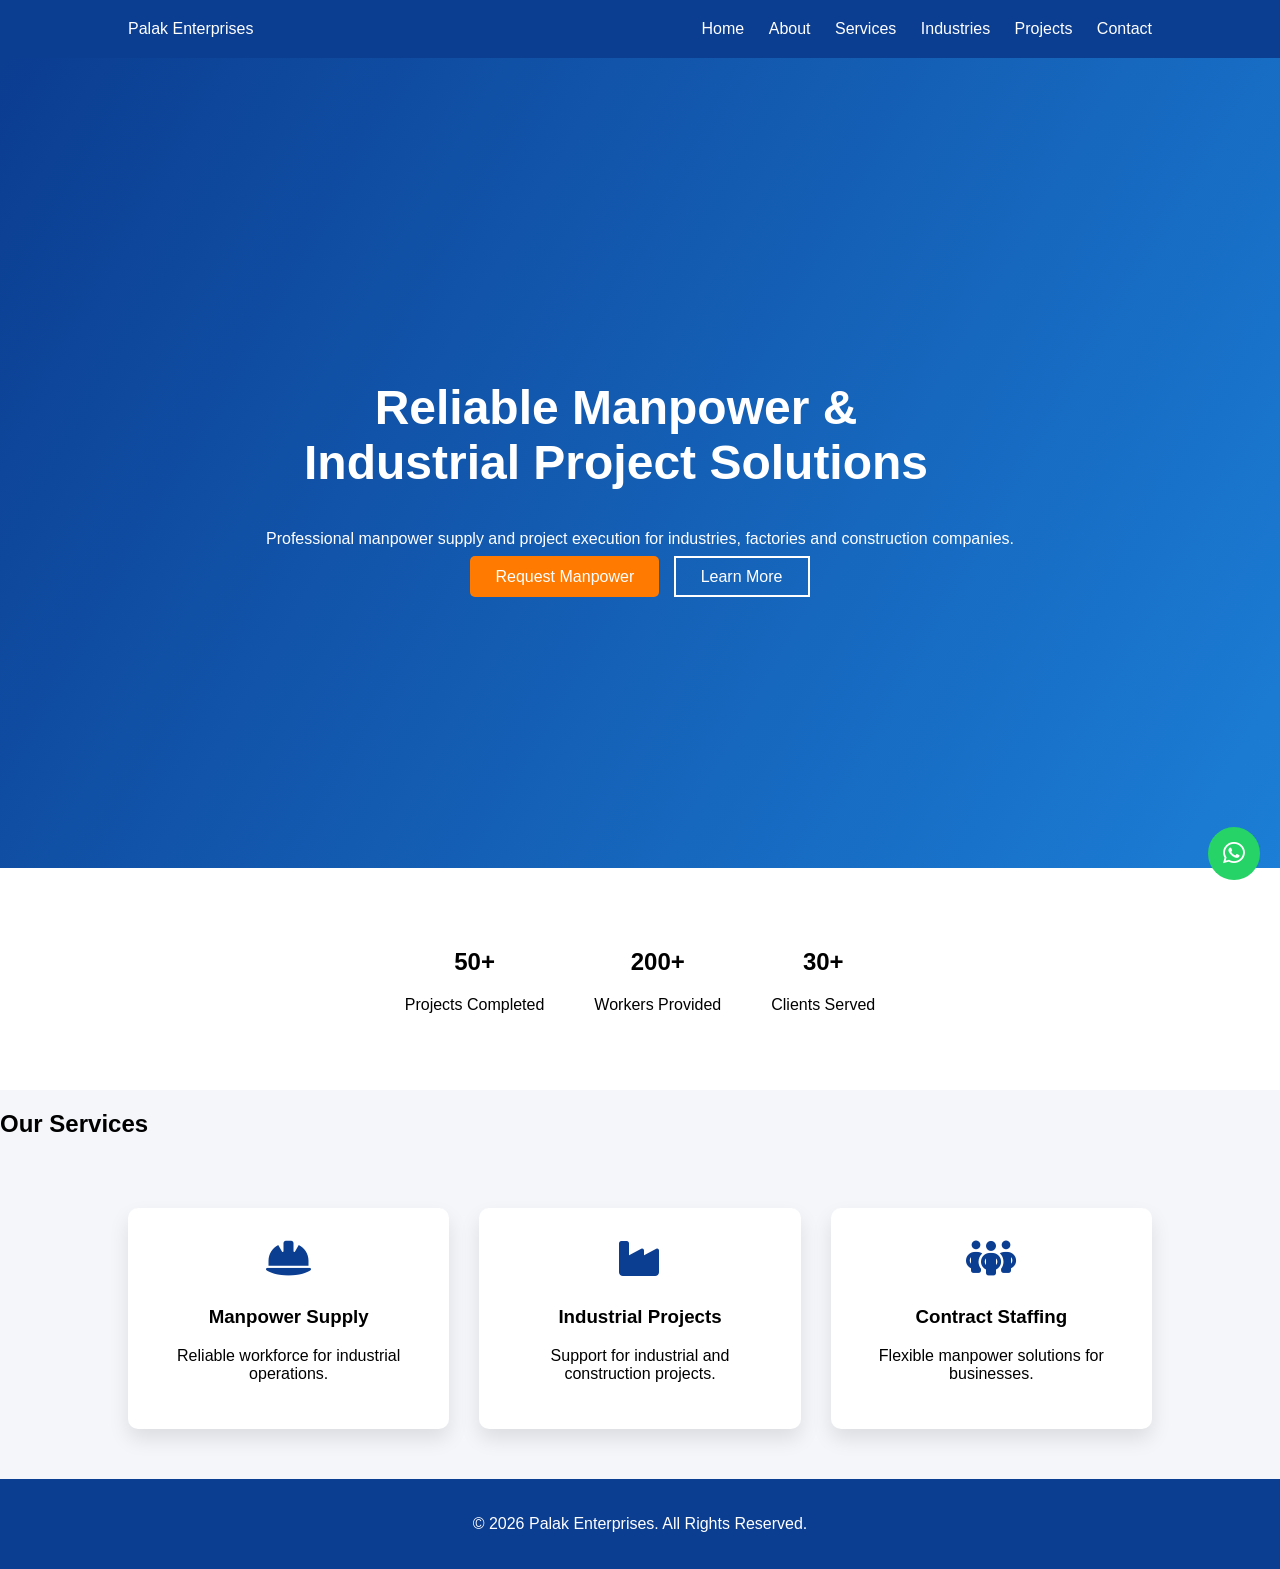
<file: index.html>
<!DOCTYPE html>
<html lang="en">

<head>
<meta charset="UTF-8">
<meta name="viewport" content="width=device-width, initial-scale=1.0">

<title>Palak Enterprises</title>

<link rel="stylesheet" href="style.css">

<link rel="stylesheet"
href="https://cdnjs.cloudflare.com/ajax/libs/font-awesome/6.4.0/css/all.min.css">

</head>

<body>

<header class="header">

<div class="logo">
Palak Enterprises
</div>

<nav>

<a href="index.html">Home</a>
<a href="about.html">About</a>
<a href="services.html">Services</a>
<a href="industries.html">Industries</a>
<a href="projects.html">Projects</a>
<a href="contact.html">Contact</a>

</nav>

</header>


<section class="hero">

<div class="hero-content">

<h1>Reliable Manpower & Industrial Project Solutions</h1>

<p>
Professional manpower supply and project execution
for industries, factories and construction companies.
</p>

<div class="hero-buttons">

<a href="contact.html" class="btn-primary">Request Manpower</a>

<a href="about.html" class="btn-secondary">Learn More</a>

</div>

</div>

</section>


<section class="stats">

<div class="stat-box">
<h2>50+</h2>
<p>Projects Completed</p>
</div>

<div class="stat-box">
<h2>200+</h2>
<p>Workers Provided</p>
</div>

<div class="stat-box">
<h2>30+</h2>
<p>Clients Served</p>
</div>

</section>


<section class="services-preview">

<h2>Our Services</h2>

<div class="service-grid">

<div class="service-card">
<i class="fa-solid fa-helmet-safety"></i>
<h3>Manpower Supply</h3>
<p>Reliable workforce for industrial operations.</p>
</div>

<div class="service-card">
<i class="fa-solid fa-industry"></i>
<h3>Industrial Projects</h3>
<p>Support for industrial and construction projects.</p>
</div>

<div class="service-card">
<i class="fa-solid fa-people-group"></i>
<h3>Contract Staffing</h3>
<p>Flexible manpower solutions for businesses.</p>
</div>

</div>

</section>


<footer>

<p>© 2026 Palak Enterprises. All Rights Reserved.</p>

</footer>


<a href="https://wa.me/919075991274" class="whatsapp">
<i class="fa-brands fa-whatsapp"></i>
</a>

</body>
</html>
</html>
</file>
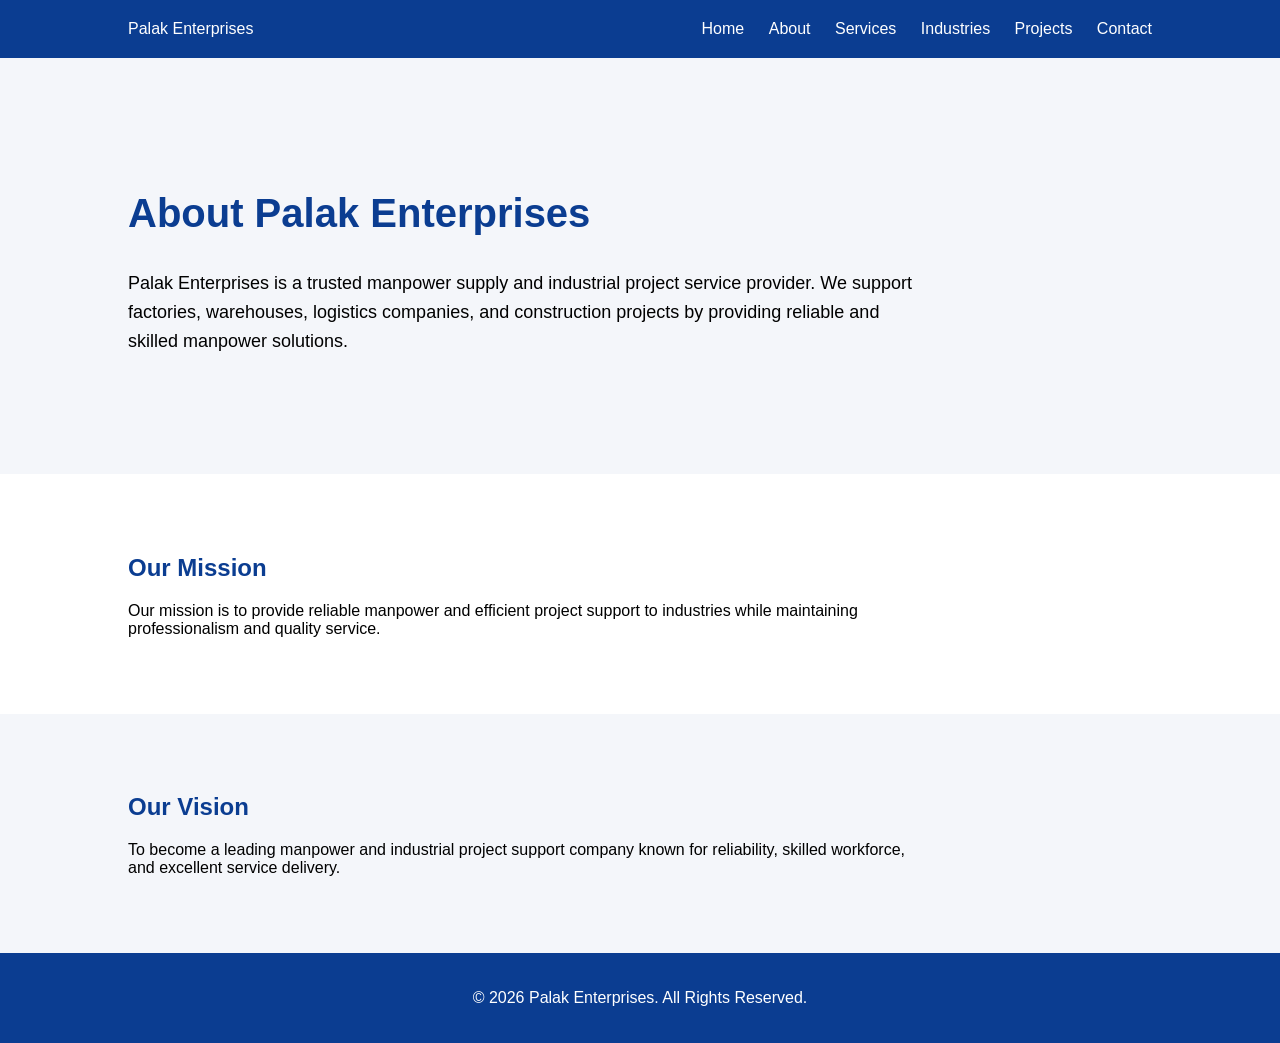
<file: about.html>
<!DOCTYPE html>
<html lang="en">

<head>
<meta charset="UTF-8">
<meta name="viewport" content="width=device-width, initial-scale=1.0">
<title>About | Palak Enterprises</title>

<link rel="stylesheet" href="style.css">

<link rel="stylesheet"
href="https://cdnjs.cloudflare.com/ajax/libs/font-awesome/6.4.0/css/all.min.css">

</head>

<body>

<header class="header">

<div class="logo">Palak Enterprises</div>

<nav>

<a href="index.html">Home</a>
<a href="about.html">About</a>
<a href="services.html">Services</a>
<a href="industries.html">Industries</a>
<a href="projects.html">Projects</a>
<a href="contact.html">Contact</a>

</nav>

</header>


<section style="padding:100px 10%;">

<h1 style="font-size:40px;color:#0b3d91;">About Palak Enterprises</h1>

<p style="margin-top:20px;font-size:18px;max-width:800px;line-height:1.6;">
Palak Enterprises is a trusted manpower supply and industrial project service provider.
We support factories, warehouses, logistics companies, and construction projects
by providing reliable and skilled manpower solutions.
</p>

</section>


<section style="padding:60px 10%;background:white;">

<h2 style="color:#0b3d91;">Our Mission</h2>

<p style="max-width:800px;margin-top:10px;">
Our mission is to provide reliable manpower and efficient project support
to industries while maintaining professionalism and quality service.
</p>

</section>


<section style="padding:60px 10%;">

<h2 style="color:#0b3d91;">Our Vision</h2>

<p style="max-width:800px;margin-top:10px;">
To become a leading manpower and industrial project support company
known for reliability, skilled workforce, and excellent service delivery.
</p>

</section>


<footer>

<p>© 2026 Palak Enterprises. All Rights Reserved.</p>

</footer>

</body>
</html>
</file>
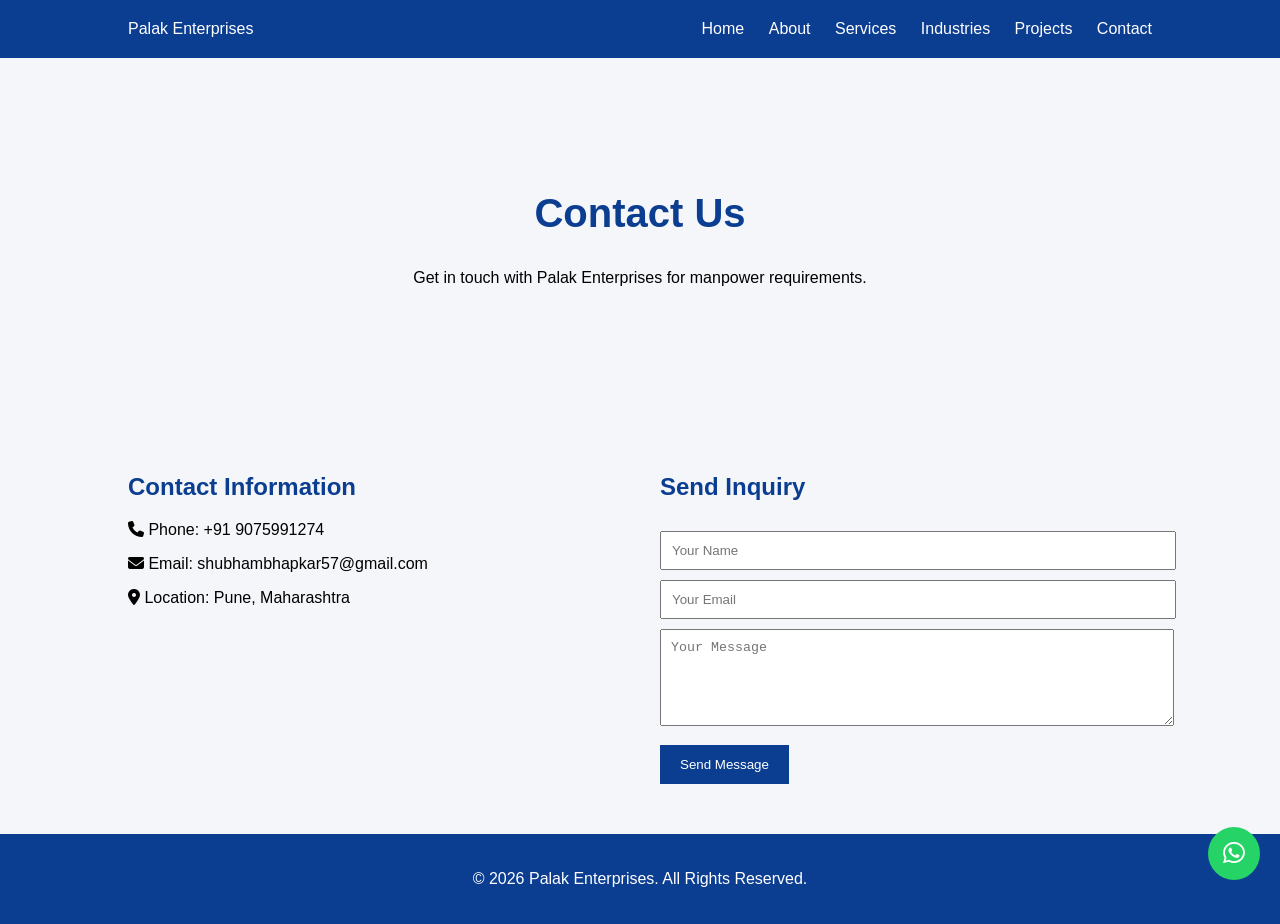
<file: contact.html>
<!DOCTYPE html>
<html lang="en">

<head>

<meta charset="UTF-8">
<meta name="viewport" content="width=device-width, initial-scale=1.0">

<title>Contact | Palak Enterprises</title>

<link rel="stylesheet" href="style.css">

<link rel="stylesheet"
href="https://cdnjs.cloudflare.com/ajax/libs/font-awesome/6.4.0/css/all.min.css">

</head>

<body>

<header class="header">

<div class="logo">Palak Enterprises</div>

<nav>

<a href="index.html">Home</a>
<a href="about.html">About</a>
<a href="services.html">Services</a>
<a href="industries.html">Industries</a>
<a href="projects.html">Projects</a>
<a href="contact.html">Contact</a>

</nav>

</header>


<section style="padding:100px 10%; text-align:center;">

<h1 style="font-size:40px;color:#0b3d91;">Contact Us</h1>

<p style="margin-top:10px;">Get in touch with Palak Enterprises for manpower requirements.</p>

</section>


<section style="padding:50px 10%; display:grid; grid-template-columns:1fr 1fr; gap:40px;">


<div>

<h2 style="color:#0b3d91;">Contact Information</h2>

<p style="margin-top:20px;">
<i class="fa-solid fa-phone"></i> Phone: +91 9075991274
</p>

<p style="margin-top:10px;">
<i class="fa-solid fa-envelope"></i> Email: shubhambhapkar57@gmail.com
</p>

<p style="margin-top:10px;">
<i class="fa-solid fa-location-dot"></i> Location: Pune, Maharashtra
</p>

</div>


<div>

<h2 style="color:#0b3d91;">Send Inquiry</h2>

<form>

<input type="text" placeholder="Your Name" required style="width:100%; padding:10px; margin-top:10px;">

<input type="email" placeholder="Your Email" required style="width:100%; padding:10px; margin-top:10px;">

<textarea placeholder="Your Message" rows="5" style="width:100%; padding:10px; margin-top:10px;"></textarea>

<button style="margin-top:15px; padding:12px 20px; background:#0b3d91; color:white; border:none;">
Send Message
</button>

</form>

</div>


</section>


<footer>

<p>© 2026 Palak Enterprises. All Rights Reserved.</p>

</footer>


<a href="https://wa.me/919075991274" class="whatsapp">
<i class="fa-brands fa-whatsapp"></i>
</a>


</body>
</html>
</file>
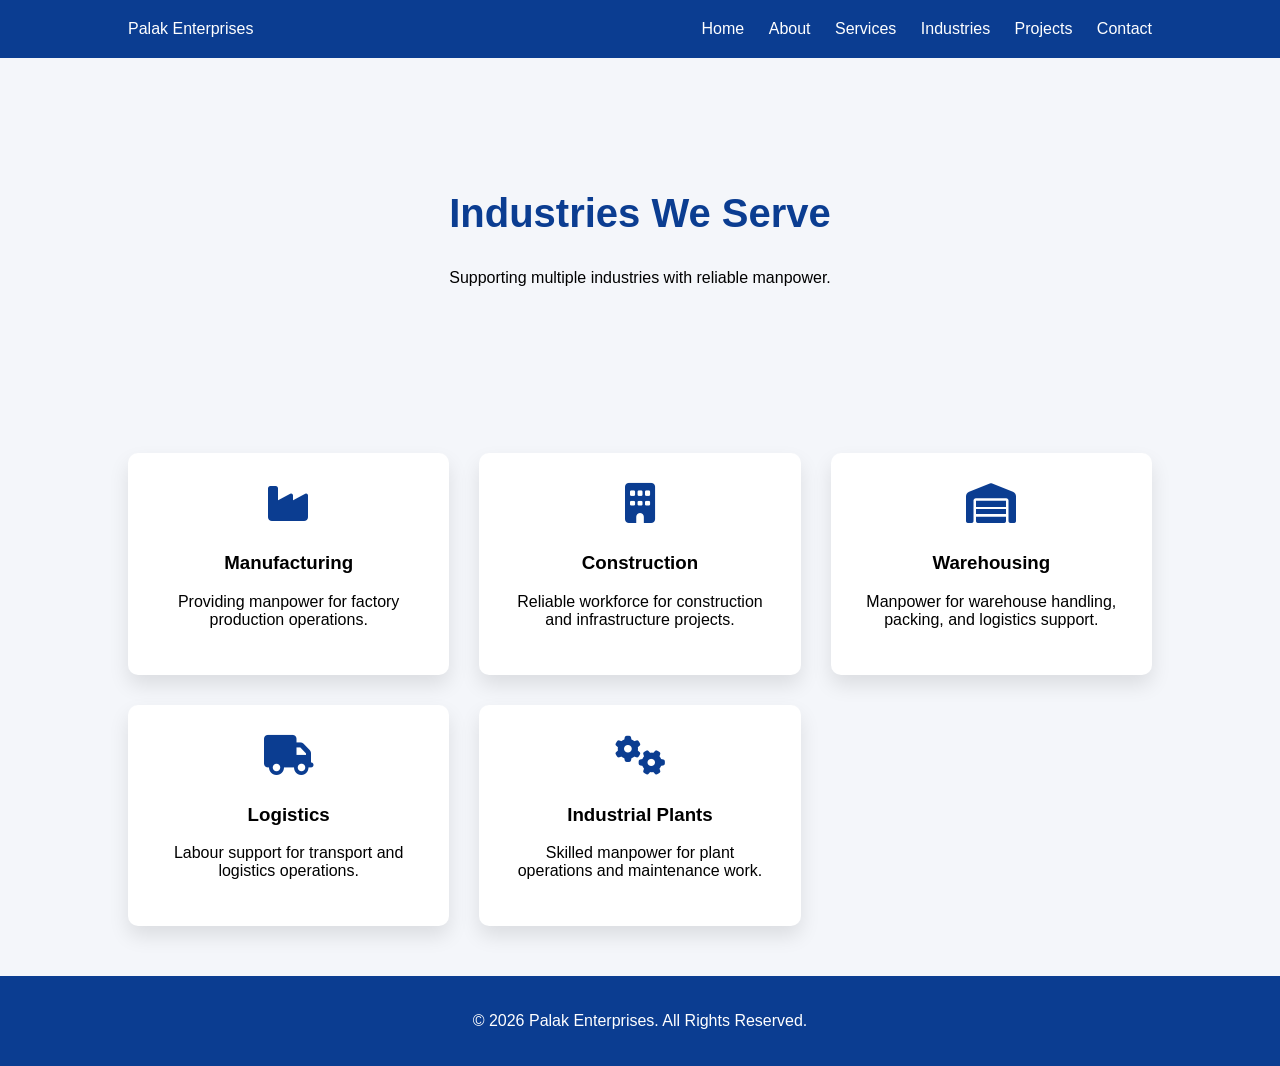
<file: industries.html>
<!DOCTYPE html>
<html lang="en">

<head>

<meta charset="UTF-8">
<meta name="viewport" content="width=device-width, initial-scale=1.0">

<title>Industries | Palak Enterprises</title>

<link rel="stylesheet" href="style.css">

<link rel="stylesheet"
href="https://cdnjs.cloudflare.com/ajax/libs/font-awesome/6.4.0/css/all.min.css">

</head>

<body>

<header class="header">

<div class="logo">Palak Enterprises</div>

<nav>

<a href="index.html">Home</a>
<a href="about.html">About</a>
<a href="services.html">Services</a>
<a href="industries.html">Industries</a>
<a href="projects.html">Projects</a>
<a href="contact.html">Contact</a>

</nav>

</header>


<section style="padding:100px 10%; text-align:center;">

<h1 style="font-size:40px;color:#0b3d91;">Industries We Serve</h1>

<p style="margin-top:10px;">Supporting multiple industries with reliable manpower.</p>

</section>


<section class="service-grid">

<div class="service-card">

<i class="fa-solid fa-industry"></i>

<h3>Manufacturing</h3>

<p>Providing manpower for factory production operations.</p>

</div>


<div class="service-card">

<i class="fa-solid fa-building"></i>

<h3>Construction</h3>

<p>Reliable workforce for construction and infrastructure projects.</p>

</div>


<div class="service-card">

<i class="fa-solid fa-warehouse"></i>

<h3>Warehousing</h3>

<p>Manpower for warehouse handling, packing, and logistics support.</p>

</div>


<div class="service-card">

<i class="fa-solid fa-truck"></i>

<h3>Logistics</h3>

<p>Labour support for transport and logistics operations.</p>

</div>


<div class="service-card">

<i class="fa-solid fa-gears"></i>

<h3>Industrial Plants</h3>

<p>Skilled manpower for plant operations and maintenance work.</p>

</div>

</section>


<footer>

<p>© 2026 Palak Enterprises. All Rights Reserved.</p>

</footer>

</body>
</html>
</file>
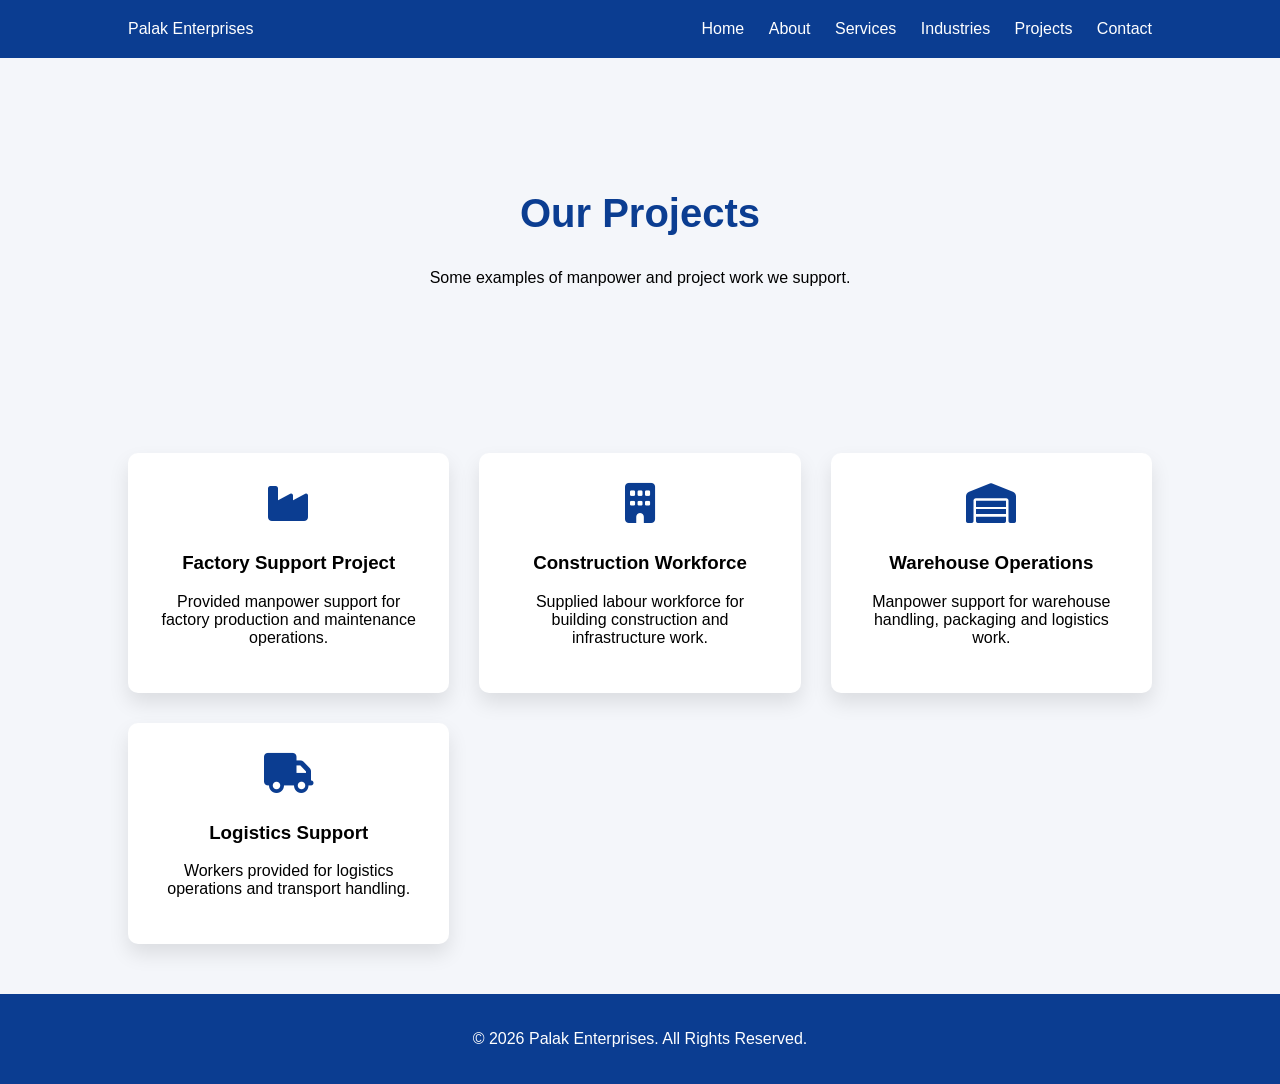
<file: projects.html>
<!DOCTYPE html>
<html lang="en">

<head>

<meta charset="UTF-8">
<meta name="viewport" content="width=device-width, initial-scale=1.0">

<title>Projects | Palak Enterprises</title>

<link rel="stylesheet" href="style.css">

<link rel="stylesheet"
href="https://cdnjs.cloudflare.com/ajax/libs/font-awesome/6.4.0/css/all.min.css">

</head>

<body>

<header class="header">

<div class="logo">Palak Enterprises</div>

<nav>

<a href="index.html">Home</a>
<a href="about.html">About</a>
<a href="services.html">Services</a>
<a href="industries.html">Industries</a>
<a href="projects.html">Projects</a>
<a href="contact.html">Contact</a>

</nav>

</header>


<section style="padding:100px 10%; text-align:center;">

<h1 style="font-size:40px;color:#0b3d91;">Our Projects</h1>

<p style="margin-top:10px;">Some examples of manpower and project work we support.</p>

</section>


<section class="service-grid">


<div class="service-card">

<i class="fa-solid fa-industry"></i>

<h3>Factory Support Project</h3>

<p>
Provided manpower support for factory production and maintenance operations.
</p>

</div>


<div class="service-card">

<i class="fa-solid fa-building"></i>

<h3>Construction Workforce</h3>

<p>
Supplied labour workforce for building construction and infrastructure work.
</p>

</div>


<div class="service-card">

<i class="fa-solid fa-warehouse"></i>

<h3>Warehouse Operations</h3>

<p>
Manpower support for warehouse handling, packaging and logistics work.
</p>

</div>


<div class="service-card">

<i class="fa-solid fa-truck"></i>

<h3>Logistics Support</h3>

<p>
Workers provided for logistics operations and transport handling.
</p>

</div>


</section>


<footer>

<p>© 2026 Palak Enterprises. All Rights Reserved.</p>

</footer>

</body>
</html>
</file>
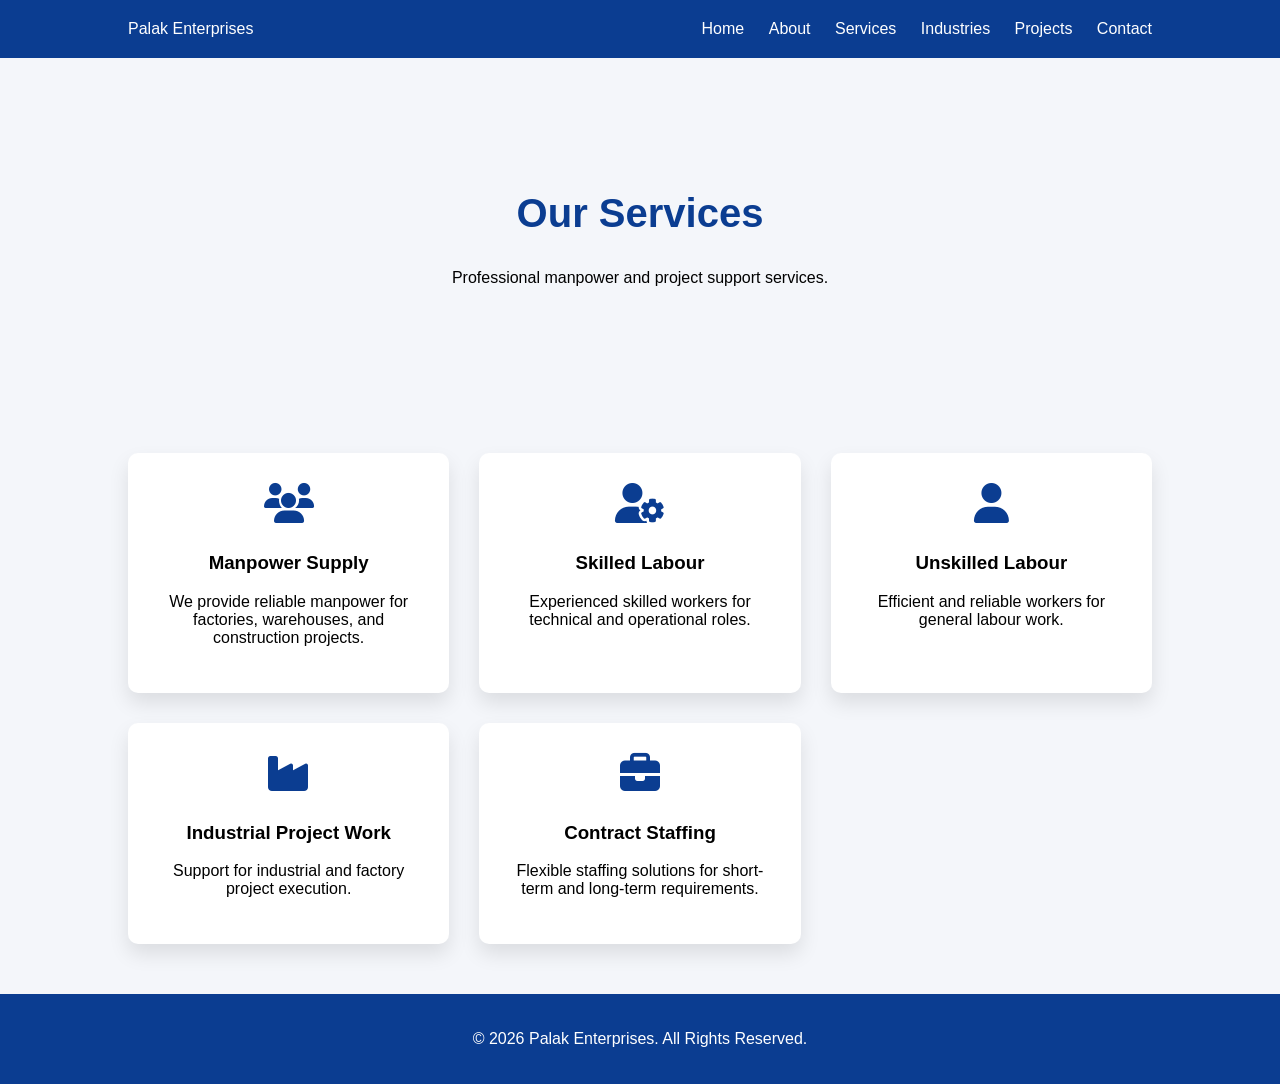
<file: services.html>
<!DOCTYPE html>
<html lang="en">

<head>
<meta charset="UTF-8">
<meta name="viewport" content="width=device-width, initial-scale=1.0">

<title>Services | Palak Enterprises</title>

<link rel="stylesheet" href="style.css">

<link rel="stylesheet"
href="https://cdnjs.cloudflare.com/ajax/libs/font-awesome/6.4.0/css/all.min.css">

</head>

<body>

<header class="header">

<div class="logo">Palak Enterprises</div>

<nav>

<a href="index.html">Home</a>
<a href="about.html">About</a>
<a href="services.html">Services</a>
<a href="industries.html">Industries</a>
<a href="projects.html">Projects</a>
<a href="contact.html">Contact</a>

</nav>

</header>


<section style="padding:100px 10%; text-align:center;">

<h1 style="font-size:40px;color:#0b3d91;">Our Services</h1>

<p style="margin-top:10px;">Professional manpower and project support services.</p>

</section>


<section class="service-grid">


<div class="service-card">

<i class="fa-solid fa-users"></i>

<h3>Manpower Supply</h3>

<p>
We provide reliable manpower for factories, warehouses, and construction projects.
</p>

</div>


<div class="service-card">

<i class="fa-solid fa-user-gear"></i>

<h3>Skilled Labour</h3>

<p>
Experienced skilled workers for technical and operational roles.
</p>

</div>


<div class="service-card">

<i class="fa-solid fa-user"></i>

<h3>Unskilled Labour</h3>

<p>
Efficient and reliable workers for general labour work.
</p>

</div>


<div class="service-card">

<i class="fa-solid fa-industry"></i>

<h3>Industrial Project Work</h3>

<p>
Support for industrial and factory project execution.
</p>

</div>


<div class="service-card">

<i class="fa-solid fa-briefcase"></i>

<h3>Contract Staffing</h3>

<p>
Flexible staffing solutions for short-term and long-term requirements.
</p>

</div>


</section>


<footer>

<p>© 2026 Palak Enterprises. All Rights Reserved.</p>

</footer>

</body>
</html>
</file>
<file: style.css>
body{
margin:0;
font-family:Arial;
background:#f4f6fa;
}

.header{
display:flex;
justify-content:space-between;
align-items:center;
padding:20px 10%;
background:#0b3d91;
color:white;
}

.header nav a{
margin-left:20px;
color:white;
text-decoration:none;
}

.hero{
height:90vh;
display:flex;
align-items:center;
justify-content:center;
text-align:center;
background:linear-gradient(120deg,#0b3d91,#1c7ed6);
color:white;
}

.hero h1{
font-size:48px;
max-width:700px;
}

.hero p{
margin:20px 0;
}

.btn-primary{
background:#ff7a00;
padding:12px 25px;
color:white;
text-decoration:none;
border-radius:5px;
}

.btn-secondary{
border:2px solid white;
padding:10px 25px;
color:white;
text-decoration:none;
margin-left:10px;
}

.stats{
display:flex;
justify-content:center;
gap:50px;
padding:60px;
background:white;
}

.stat-box{
text-align:center;
}

.service-grid{
display:grid;
grid-template-columns:repeat(auto-fit,minmax(250px,1fr));
gap:30px;
padding:50px 10%;
}

.service-card{
background:white;
padding:30px;
border-radius:10px;
box-shadow:0 10px 20px rgba(0,0,0,0.1);
text-align:center;
transition:0.3s;
}

.service-card:hover{
transform:translateY(-10px);
}

.service-card i{
font-size:40px;
color:#0b3d91;
margin-bottom:10px;
}

footer{
background:#0b3d91;
color:white;
text-align:center;
padding:20px;
}

.whatsapp{
position:fixed;
bottom:20px;
right:20px;
background:#25d366;
color:white;
font-size:25px;
padding:12px 15px;
border-radius:50%;
}
</file>
